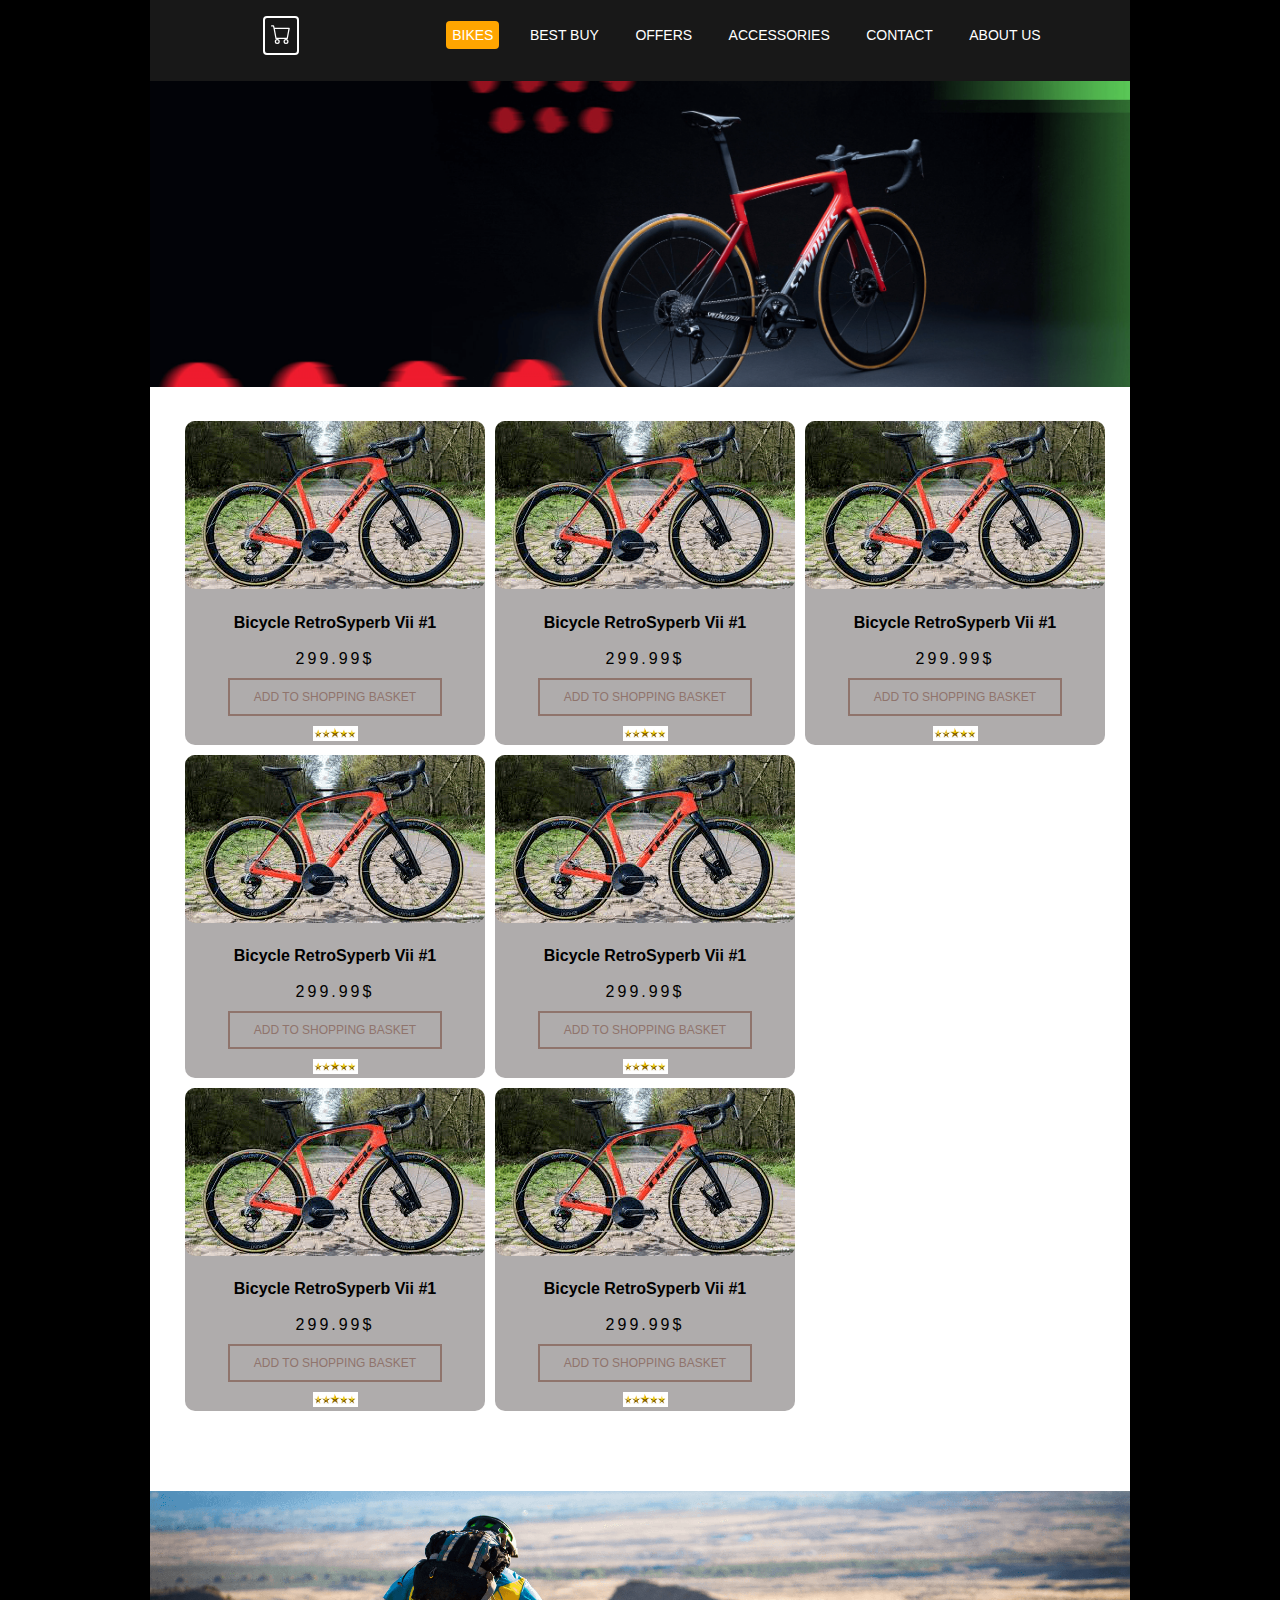
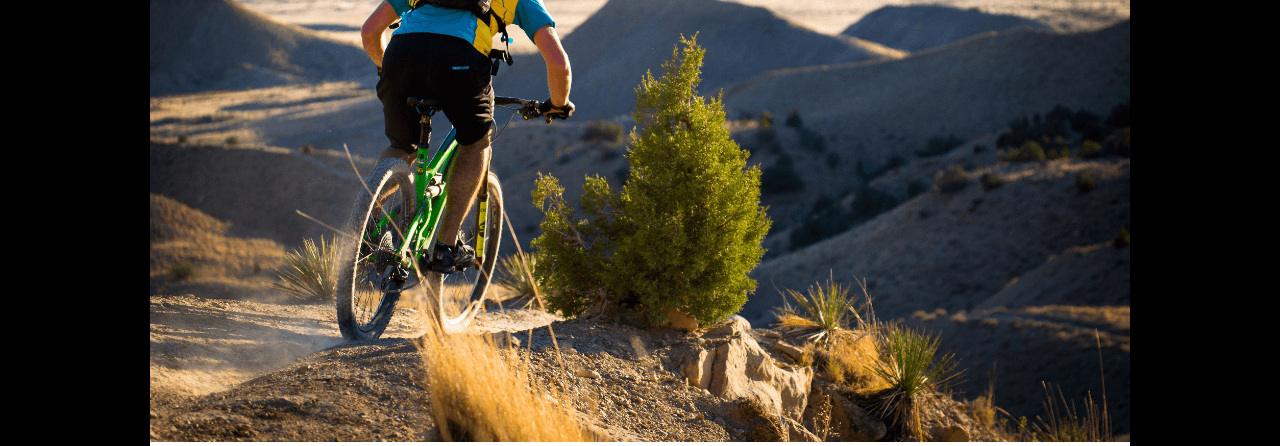
<file: index.html>
<!DOCTYPE html>
<html lang="en">
<head>
    <meta charset="UTF-8">
    <meta http-equiv="X-UA-Compatible" content="IE=edge">
    <meta name="viewport" content="width=device-width, initial-scale=1.0">
    <link rel="stylesheet" href="looks.css">
    <title>Bikes Store!</title>
</head>
<body>
    <header><a class="skip-link" href="#item">skip to main content</a></header>
    <div id="wrapper">
        <nav id="main-navigation">
            <ul>
                <a class="counter-container" href="cart.html">
                    <i data-feather="shopping-bag"><svg xmlns="http://www.w3.org/2000/svg" width="20" height="20" fill="currentColor" class="bi bi-cart" viewBox="0 0 16 16"> <path d="M0 1.5A.5.5 0 0 1 .5 1H2a.5.5 0 0 1 .485.379L2.89 3H14.5a.5.5 0 0 1 .491.592l-1.5 8A.5.5 0 0 1 13 12H4a.5.5 0 0 1-.491-.408L2.01 3.607 1.61 2H.5a.5.5 0 0 1-.5-.5zM3.102 4l1.313 7h8.17l1.313-7H3.102zM5 12a2 2 0 1 0 0 4 2 2 0 0 0 0-4zm7 0a2 2 0 1 0 0 4 2 2 0 0 0 0-4zm-7 1a1 1 0 1 1 0 2 1 1 0 0 1 0-2zm7 0a1 1 0 1 1 0 2 1 1 0 0 1 0-2z"/> </svg></i>
                    <span id="counter"> 1 </span>
                </a>

                <section>
                    <li><a href="#" class="current">Bikes</a></li>
                        <li><a href="#">Best Buy</a></li>
                        <li><a href="#">Offers</a></li>
                        <li><a href="#">Accessories</a></li>
                        <li><a href="#">Contact</a></li>
                        <li><a href="#">About Us</a></li>
                </section>
            </ul>
        </nav>
        <div id="lead-banner">
            <img src="byc2.png" alt="Bikes!">
        </div>
        <section id="shop">
            <section id="columns">
                <div id="item">
                    <img class="product-image" src="download.png" alt="RetroSyperb image"><br>
                    <h2 class="product-name">Bicycle RetroSyperb Vii #1</h2><br>
                    <span class="price">299.99$</span><br>
                    <a class="add-to-bag" id="add-to-bag" >Add to shopping basket</a><br>
                    <img class="rating" src="5stars.jpg" alt="star-rating"><br>
                </div>
                <div id="item">
                    <img class="product-image" src="download.png" alt="RetroSyperb image"><br>
                    <h2 class="product-name">Bicycle RetroSyperb Vii #1</h2><br>
                    <span class="price">299.99$</span><br>
                    <a class="add-to-bag" id="add-to-bag" >Add to shopping basket</a><br>
                    <img class="rating" src="5stars.jpg" alt="star-rating"><br>
                </div>
                <div id="item">
                    <img class="product-image" src="download.png" alt="RetroSyperb image"><br>
                    <h2 class="product-name">Bicycle RetroSyperb Vii #1</h2><br>
                    <span class="price">299.99$</span><br>
                    <a class="add-to-bag" id="add-to-bag" >Add to shopping basket</a><br>
                    <img class="rating" src="5stars.jpg" alt="star-rating"><br>
                </div>
            </section>
            <section id="columns">
                <div id="item">
                    <img class="product-image" src="download.png" alt="RetroSyperb image"><br>
                    <h2 class="product-name">Bicycle RetroSyperb Vii #1</h2><br>
                    <span class="price">299.99$</span><br>
                    <a class="add-to-bag" id="add-to-bag" >Add to shopping basket</a><br>
                    <img class="rating" src="5stars.jpg" alt="star-rating"><br>
                </div>
                <div id="item">
                    <img class="product-image" src="download.png" alt="RetroSyperb image"><br>
                    <h2 class="product-name">Bicycle RetroSyperb Vii #1</h2><br>
                    <span class="price">299.99$</span><br>
                    <a class="add-to-bag" id="add-to-bag" >Add to shopping basket</a><br>
                    <img class="rating" src="5stars.jpg" alt="star-rating"><br>
                </div>
            </section>
            <section id="columns">
                <div id="item">
                    <img class="product-image" src="download.png" alt="RetroSyperb image"><br>
                    <h2 class="product-name">Bicycle RetroSyperb Vii #1</h2><br>
                    <span class="price">299.99$</span><br>
                    <a class="add-to-bag" id="add-to-bag" >Add to shopping basket</a><br>
                    <img class="rating" src="5stars.jpg" alt="star-rating"><br>
                </div>
                <div id="item">
                    <img class="product-image" src="download.png" alt="RetroSyperb image"><br>
                    <h2 class="product-name">Bicycle RetroSyperb Vii #1</h2><br>
                    <span class="price">299.99$</span><br>
                    <a class="add-to-bag" id="add-to-bag" >Add to shopping basket</a><br>
                    <img class="rating" src="5stars.jpg" alt="star-rating"><br>
                </div>
                
            </section>
        </section>
        <div id="footer-banner">
            <img src="footer.png" alt="pic of bike">
        </div>
    </div>
    <script src="looks.js"></script>
</body>
</html>
</file>
<file: looks.css>
body{
    font-family: arial;
    margin: 0;
    background: #000;
    overflow-x: hidden;
}
#wrapper{
    width:980px;
    margin: 0 auto;
    background: #fff;
    overflow-x: hidden;
}
/*skip link using tab*/
:not(.skip-link).focus{outline: 3px solid red;}
.skip-link{
    position: fixed;
    top: 0; left: 0; right: 0; text-align: center; z-index: 2;
    background-color: #333;color: white;padding: .5rem;
    translate:0 -100% ;
    transition: translate 0.3s ease-in-out;
}
.skip-link:focus{translate:0;}

#main-navigation{
    background: #181818;
    padding: 10px;
}
#main-navigation ul{
    list-style-type: none;
    margin-right: 10px;
    display: flex;
    justify-content: space-around;
}

#main-navigation li{
    position: relative;
    display: inline-block;
    margin-left: 20px;
}

#main-navigation a{
    color:#fff;
    text-decoration: none;
    text-transform: uppercase; 
    font-size: 14px;
    padding:6px;
    border-radius: 4px;
}
#main-navigation a:hover, #main-navigation a:focus{
    background-color: #8f746c;
    cursor: pointer;
} 
#main-navigation a.current{
    background-color: orange;
    border-radius: 4px;
}

    /************
    Shopping Cart
    *************/
.counter-container{
    border: white solid 2px;
    padding: 7px 10px;
    color: white;
    font-size: 20px;
    margin-top: -10px;
    cursor: pointer;

}
#counter{
    display: none;
}
#counter.animated-counter{
    display: inline-block;
    animation: counts .5s ease-in-out;
    background-color: orangered;
    border-radius: 50%;
    padding: 5px;
    font-size: 12px;
    position: relative;
    text-align: center;
    top: -.5rem;
}
@keyframes counts {
    0%{
        top: 0rem;
        right: -1.8rem;
        transform: rotate(180deg);
    }
    25%{
        top: .5rem;
        right: -1.6rem;
        transform: rotate(120deg);
    }
    50%{
        top: .7rem;
        right: -.6rem;
        transform: rotate(90deg);
    }
    75%{
        top: .5rem;
        right: 0rem;
        transform: rotate(45deg);
    }
    90%{
        top: 0rem;
        right: .3rem;
        transform: rotate(15deg)
    }
    100%{
        top: -.5rem;
        right: 0rem;
        transform: rotate(0deg)
    }
}



/******
******/
#lead-banner img{
    width: 100%;
}
#shop{
    margin: 30px;
    text-align: left;   
    display: flex;
    align-items: center;
    flex-direction: column;
    gap: 10px;
    justify-content: space-around;
}
#columns{
    display: flex;
    flex-direction: row;
    flex-wrap: wrap;
    align-items: center;
    width: 100%;
    gap: 10px;
    margin-left: 10px;
}
#item{
    text-align: center;
    border-radius: 10px;
    background-color: rgb(175, 172, 172);
    width: 300px;
}
#item:hover{
    background-color: rgb(134, 132, 132);
}
#shop h2.product-name{
    font-size: 16px;
    margin-bottom: 0;
    display: grid;
}
#shop span.price{
    display: inline-block;
    letter-spacing: 3px;
    margin: auto;
}
#shop a.add-to-bag{
    display: inline-block;
    color:#8f746c;
    text-transform: uppercase;
    font-size: 12px;
    text-decoration: none;
    padding: 10px 0;
    border: 2px solid #8f746c;
    width: 210px;
    margin:10px 20px 10px 20px;
}
#shop a.add-to-bag:hover,
#shop a.add-to-bag:focus
{
    color: #fff;
    background: #8f746c;
}
.product-image{
    border-radius: 10px;
    margin: 0px;
    margin-bottom: 7px;
}

#footer-banner img{
    margin-top: 50px ;
    width: 100%;
}
.rating {
    width:15%
}

@media only screen and (max-width: 768px) {
    #wrapper{
        width: 100%;
    }
    #main-navigation ul section{
        text-align: right;
    }#main-navigation ul{width:100%;justify-content: space-between;padding-left: 0;}
    #main-navigation section li{margin: 5px;}
    #columns{justify-content: space-evenly;}
}
@media only screen and (max-width: 700px) {
    #main-navigation ul .counter-container{
        width:60px;
        padding-right: 0;
    }
}
@media only screen and (max-width: 450px) {
    
    #main-navigation ul .counter-container{
        height: 30px;
        margin-top: 1px;
        width:100px;
    }
    div#lead-banner img{
        height: 200px;
    }
}
@media only screen and (max-width: 300px) {
    #main-navigation ul .counter-container{
        margin-top: 10px;
    }
}

#items-container{
    min-height: 80vh;
}
#cart-item{
    margin: 10px 5px;
    display: flex;
    background-color: gray;
    box-shadow: 0 0 20px 3px;
    gap: 10px;
    border-radius: 5px;
    padding: 10px;
    text-align: center;
    height: 130%;
    position: relative;
}
#cart-item:hover{
    background-color: rgb(103, 102, 102);
}
#cart-item:last-child{
    margin-bottom: 100px;
}
#cart-item img{
    border-radius: 5px;
}
#cart-item section{
    margin: 10px auto;
}
#checkout-btn{
    text-decoration: none;
    display: flex;
    width: 95%;
    height: 40px;
    margin: auto;
    background-color: orangered;
    align-items: center;
    justify-content: center;
    border-top-left-radius: 10px;
    border-top-right-radius: 10px;
    color: black;
    font-size: 20px;
    box-shadow: #333 20px 20px 200px;
}
#checkout-btn:hover{
    background-color: red;
}
#remove-item{
    position: absolute;
    top: 10px;
    right: 5px;
    width: 35px;
    height: 35px;
    background-color: transparent;
    border: none;
}
#remove-item:hover{background-color: red;}
#remove-item:hover::before{
    background-color: white;
}
#remove-item:hover::after{
    background-color: white;
}
#remove-item::before{
    display: block;
    position: relative;
    transform-origin:center ;
    top: 3px;
    right: 3px;
    rotate: 45deg;
    content: "";
    display: block;
    width: 30px;
    height: 5px;
    background-color: red;
    border-radius: 10px;
}
#remove-item::after{
    display: block;
    position: relative;
    transform-origin:center ;
    top: -1px;
    right: 3px;
    rotate: -45deg;
    content: "";
    display: block;
    width: 30px;
    height: 5px;
    background-color: red;
    border-radius: 10px;
}
</file>
